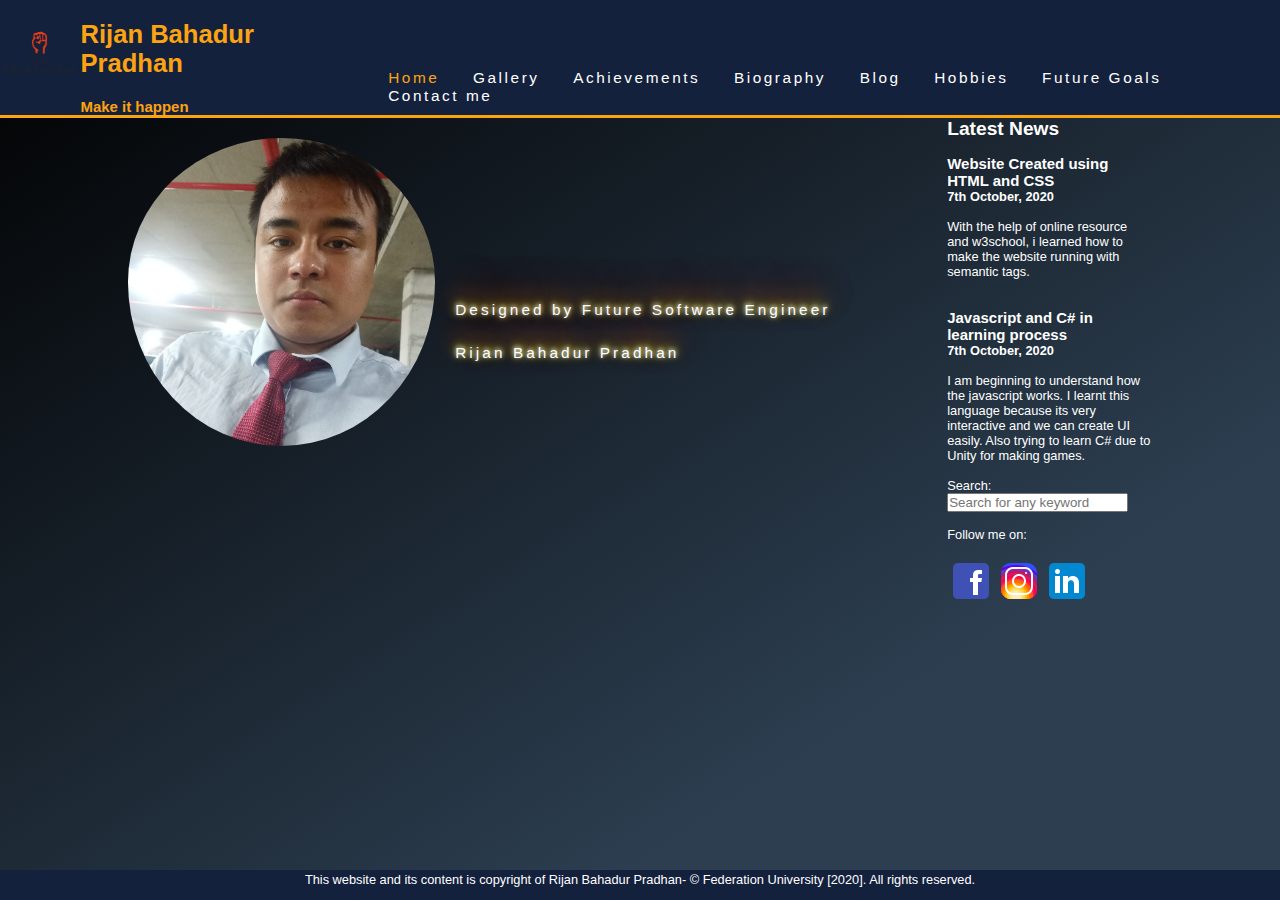
<file: index.html>
<!DOCTYPE HTML>

<html>
    <head>
        <title>Rijan Bahadur Pradhan: My Portfolio</title>
        <link href="./css/style.css" rel="stylesheet" style-type="text/css">
        <meta name="viewport" content="width=device-width, initial-scale=1.0">
        <meta charset="UTF-8">
        
    </head>
    <body>
        <header>
            <div class="content">
                <div id="Tagline">
                  <a href="index.html"><img src="./images/logo1.png" class="logo" alt="my logo"></a>
                    <h1 class="blurb">Rijan Bahadur Pradhan</h1>
                    <h3 class="blurb">Make it happen</h3>
                </div>
                <!--navigation-->
                <nav>
                        <ul>
                            <li><a href="index.html" class="active">Home</a></li>
                            <li><a href="Gallery.html">Gallery</a></li>
                            <li><a href="Achievements.html">Achievements</a></li>
                            <li><a href="Biography.html">Biography</a></li>
                            <li><a href="Blog.html">Blog</a></li>
                            <li><a href="Hobbies.html">Hobbies</a></li>
                            <li><a href="Future Goals.html">Future Goals</a></li>
                            <li><a href="Contact me.html">Contact me</a></li>
                        </ul> 
                </nav>
            </div>    
        </header>
        <!--Content of the webpage-->
        <section id="main">
          <div class="container">
            <article class="mycontent">
              <img src="./images/1.jpg" alt="my photo">
              <div class="Intro">
              <p> Designed by Future Software Engineer</p>
                
              <p> Rijan Bahadur Pradhan</p>
            </div>
            <!--Sidebar using aside-->
            </article>
              <aside id="sidebar">
                <h2> Latest News</h2><br/>
                <h3> Website Created using HTML and CSS </h3>
                <h4> 7th October, 2020</h4><br/>
                <p>  With the help of online resource and w3school, i learned how to make the website running with semantic tags.</p><br/><br/>
                <h3> Javascript and C# in learning process</h3>
                <h4> 7th October, 2020</h4><br/>
                <p>  I am beginning to understand how the javascript works. I learnt this language because its very interactive and we can create UI easily.
                  Also trying to learn C# due to Unity for making games.
                </p>
                <br/>
                <form action="/action_page.php">
                <p><span>Search:</span><input type="text" placeholder="Search for any keyword"></p><br/>
                <p>Follow me on:</p></br>
                <a href="http://facebook.com"><img src="./images/f.jpg"/></a><a href="http://instagram.com"><img src="./images/i.jpg"/></a><a href="http://linkedin.com"><img src="./images/l.jpg"/></a>
                </form>
              </aside>

          </div>
        </section>  
        <footer>
          <p> This website and its content is copyright of Rijan Bahadur Pradhan- © Federation University [2020]. All rights reserved.</p> 
        </footer>
  </body>
</html>
</file>
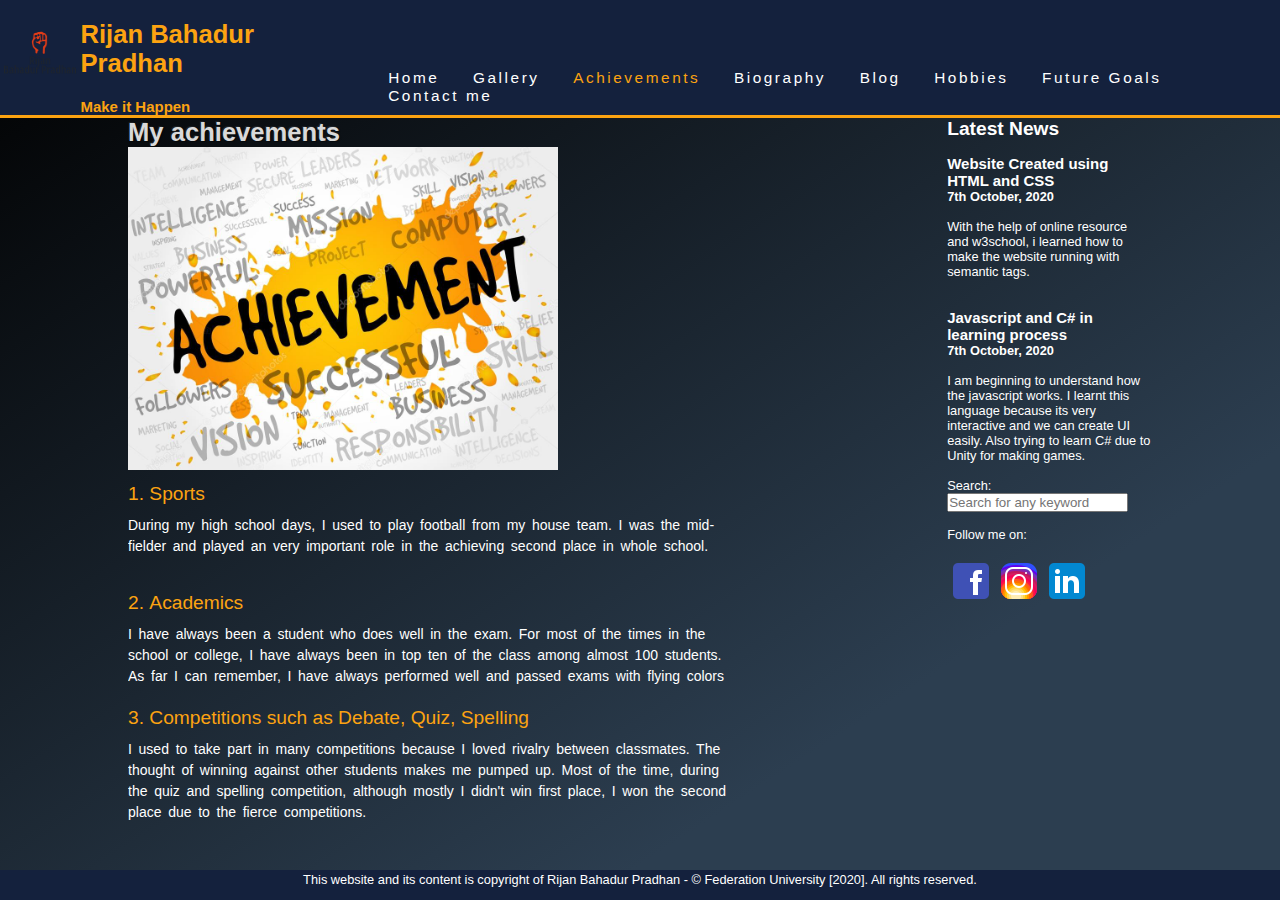
<file: Achievements.html>
<!DOCTYPE HTML>

<html>
    <head>
        <title>Rijan Bahadur Pradhan: My Portfolio</title>
        <link href="./css/style.css" rel="stylesheet" style-type="text/css">
        <meta name="viewport" content="width=device-width, initial-scale=1.0">
        <meta charset="UTF-8">
        <!--internal CSS-->
        <style>
           .heading{
            color: #d9d9d9;
            background: inherit;
            text-shadow: -1px -1px 1px rgba(255,255,255,.1), 1px 1px 1px rgba(0,0,0,.5);
            font-size: 2em;
            
           } 

           article{
             width:60%;
             float:left;
           }

           article p{
          line-height: 150%;
          word-spacing: 0.2em;
          font-size:14px;
          padding: 10px 0 10px 0;
           }
           @media only screen and (max-width: 640px){
      article,aside#sidebar{
        float:none;
        width:100%;
      }
    }
    article ol{
      list-style-position: inside;
    }

    article li{
      font-size:1.5em;
      color:#fca311;
      padding-top:10px;
    }

           
        </style>
    </head>
    <body>
        <header>
            <div class="content">
                <div id="Tagline">
                    <img src="./images/logo1.png" alt="my logo">
                    <h1 class="blurb">Rijan Bahadur Pradhan</h1>
                    <h3 class="blurb">Make it Happen</h3>
                </div>
                <nav>
                        <ul>
                            <li><a href="index.html" >Home</a></li>
                            <li><a href="Gallery.html">Gallery</a></li>
                            <li><a href="Achievements.html" class="active">Achievements</a></li>
                            <li><a href="Biography.html">Biography</a></li>
                            <li><a href="Blog.html">Blog</a></li>
                            <li><a href="Hobbies.html">Hobbies</a></li>
                            <li><a href="Future Goals.html">Future Goals</a></li>
                            <li><a href="Contact me.html">Contact me</a></li>
                        </ul> 
                </nav>
            </div>    
        </header>
        
        
        <section id="main">
          <div class="container">
            
            <article>
              <h1 class="heading">My achievements</h1>
			  <img src="./images/achievement.jpg" width="70%" height="30%">
              <ol>
                <li>Sports</li>
                <p>During my high school days, I used to play football from my house team. I was the mid-fielder and played an very important
                  role in the achieving second place in whole school. 
                </p> <br/>
                <li> Academics </li>
                <p>I have always been a student who does well in the exam. For most of the times in the school or college, I have always been in 
                  top ten of the class among almost 100 students. As far I can remember, I have always performed well and passed exams with flying colors
                </p>
                <li>Competitions such as Debate, Quiz, Spelling </li>
                <p>I used to take part in many competitions because I loved rivalry between classmates. The thought of winning against other students makes
                  me pumped up. Most of the time, during the quiz and spelling competition, although mostly I didn't win first place, I won the second place
                  due to the fierce competitions.
                </p>
                
              </ol>


            </article>
            <aside id="sidebar">
              <h2> Latest News</h2><br/>
                <h3> Website Created using HTML and CSS </h3>
                <h4> 7th October, 2020</h4><br/>
                <p>  With the help of online resource and w3school, i learned how to make the website running with semantic tags.</p><br/><br/>
                <h3> Javascript and C# in learning process</h3>
                <h4> 7th October, 2020</h4><br/>
                <p>  I am beginning to understand how the javascript works. I learnt this language because its very interactive and we can create UI easily.
                  Also trying to learn C# due to Unity for making games.
                </p>
              <br/>
              <form action="/action_page.php">
              <p><span>Search:</span><input type="text" placeholder="Search for any keyword"></p><br/>
              <p>Follow me on:</p></br>
              <a href="http://facebook.com"><img src="./images/f.jpg"/></a><a href="http://instagram.com"><img src="./images/i.jpg"/></a><a href="http://linkedin.com"><img src="./images/l.jpg"/></a>
              </form>
            </aside>
          </div>
        </section>
   
        <footer>
          <p> This website and its content is copyright of Rijan Bahadur Pradhan - © Federation University [2020]. All rights reserved.</p> 
        </footer>
        </body>
</html>
</file>
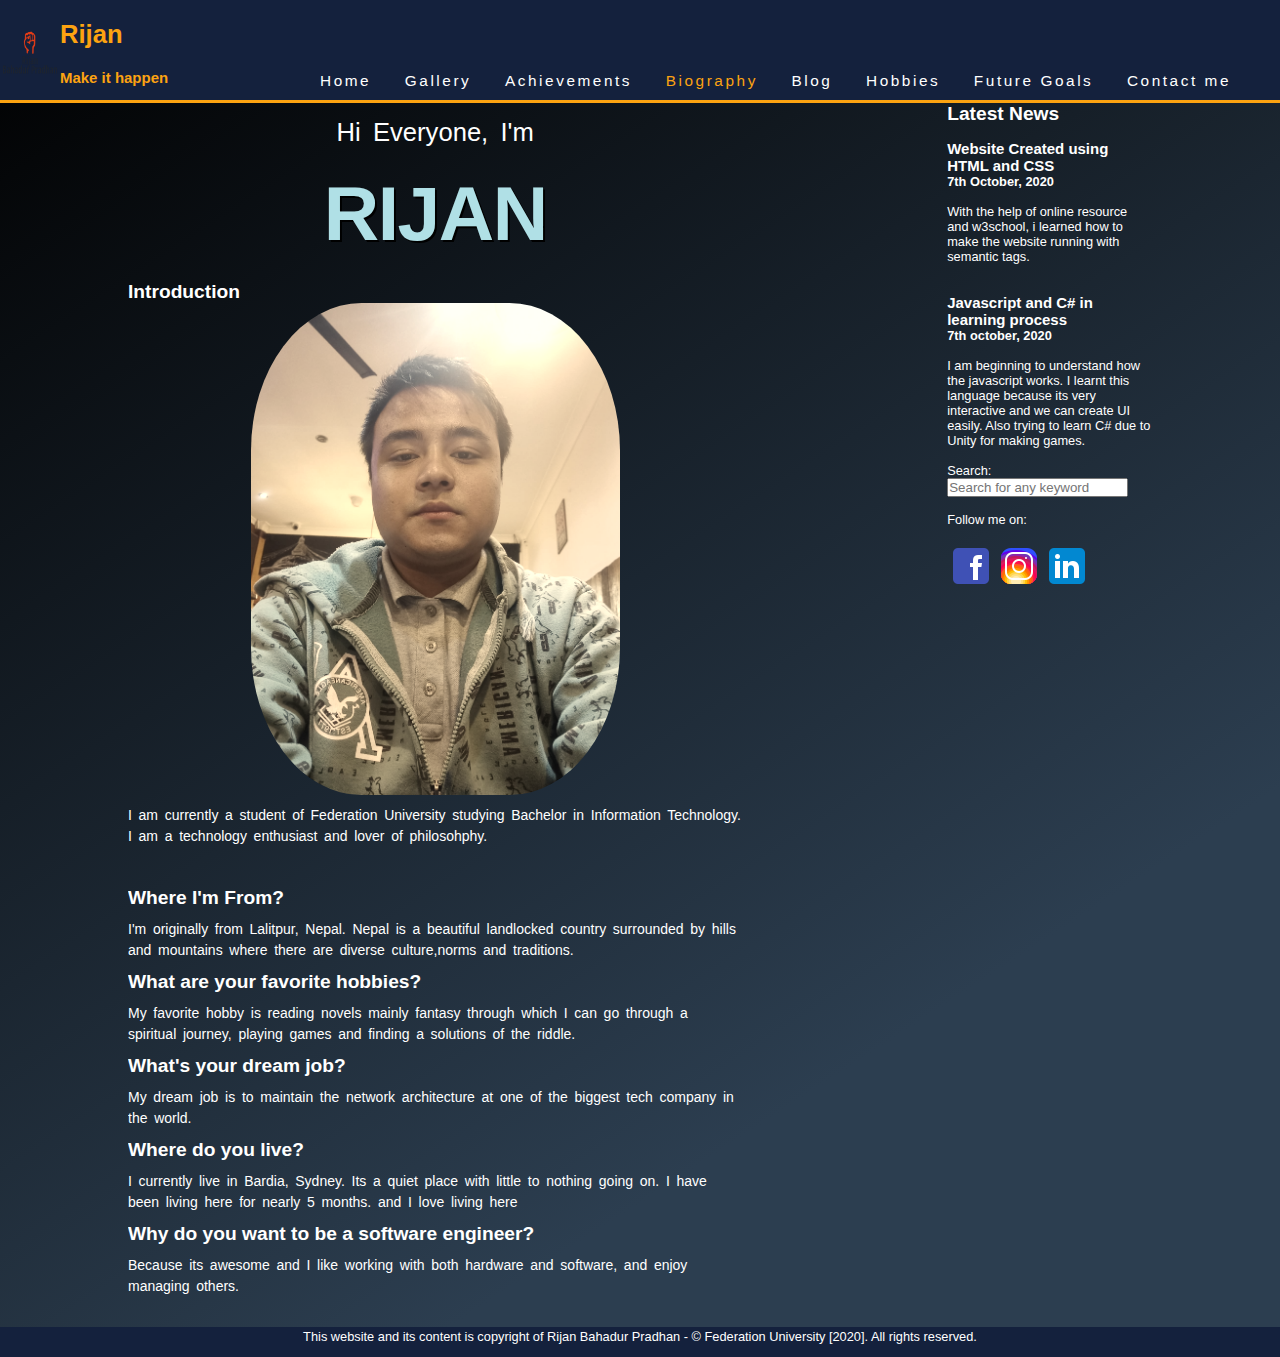
<file: Biography.html>
<!DOCTYPE HTML>

<html>
    <head>
        <title>Rijan Bahadur Pradhan: My Portfolio</title>
        <link href="./css/style.css" rel="stylesheet" style-type="text/css">
        <meta name="viewport" content="width=device-width, initial-scale=1.0">
        <meta charset="UTF-8">
        <!--internal CSS-->
        <style>
              article{
                float:left;
                width:60%;
              }

              article p{
                line-height: 150%;
                word-spacing: 0.2em;
                font-size:14px;
                padding: 10px 0 10px 0;
              }

              .super{
                margin-top: -0.2em;
                font-weight: bold;
                font-size: 6em;
                letter-spacing: -0.02em;
                text-transform: uppercase;
                color: #B0E0E6;
                text-shadow: 2px 2px #000;

              }
              .master,.super{
                text-align: center;
              }
          
          .master{
          font-size:2em;
          }
          @media only screen and (max-width: 640px){
            article,aside#sidebar{
              float:none;
              width:100%;
            }
          }

          .myimage{
            margin:0 auto 0 auto;
            filter:sepia(50%);
            border-radius:30%;
            display:block;
            width:60%;

          }
        
        </style>
    </head>
    <body>
        <header>
            <div class="content">
                <div id="Tagline">
                  <a href="index.html"><img src="./images/logo1.png" alt="my logo"></a>
                    <h1 class="blurb">Rijan</h1>
                    <h3 class="blurb">Make it happen</h3>
                </div>
                <!--navigation-->
                <nav>
                        <ul>
                            <li><a href="index.html">Home</a></li>
                            <li><a href="Gallery.html">Gallery</a></li>
                            <li><a href="Achievements.html">Achievements</a></li>
                            <li><a href="Biography.html" class="active">Biography</a></li>
                            <li><a href="Blog.html">Blog</a></li>
                            <li><a href="Hobbies.html">Hobbies</a></li>
                            <li><a href="Future Goals.html">Future Goals</a></li>
                            <li><a href="Contact me.html">Contact me</a></li>
                        </ul> 
                </nav>
            </div>    
        </header>
        <!--content of the website-->
        <section id="main">
          <div class="container">

           <article>
              <p class="master"> Hi Everyone, I'm</p>
              <p class="super"> RIJAN</p>
              <h2>Introduction</h2>
              <img src="./images/myphoto.jpg" class="myimage" alt="my image">
              <p>I am currently a student of Federation University studying Bachelor in Information Technology. I am a technology enthusiast
                and lover of philosohphy.  </p><br/><br/>
          
              <h2>Where I'm From?</h2>
              <p>I'm originally from Lalitpur, Nepal. Nepal is a beautiful landlocked country surrounded by hills and mountains where there are diverse
					culture,norms and traditions.</p>
              <h2>What are your favorite hobbies?</h2>
              <p>My favorite hobby is reading novels mainly fantasy through which I can go through a spiritual journey, playing games and finding a solutions of the riddle.</p>
              <h2>What's your dream job?</h2>
              <p>My dream job is to maintain the network architecture at one of the biggest tech company in the world. </p>
              <h2>Where do you live?</h2>
              <p>I currently live in Bardia, Sydney. Its a quiet place with little to nothing going on. I have been living here for nearly 5 months.
			  and I love living here</p>
              <h2>Why do you want to be a software engineer?</h2>
              <p>Because its awesome and I  like working with both hardware and software, and enjoy managing others.</p>

           
           </article>  
            
            <aside id="sidebar">
              <h2> Latest News</h2><br/>
                <h3> Website Created using HTML and CSS </h3>
                <h4> 7th October, 2020</h4><br/>
                <p>  With the help of online resource and w3school, i learned how to make the website running with semantic tags.</p><br/><br/>
                <h3> Javascript and C# in learning process</h3>
                <h4> 7th october, 2020</h4><br/>
                <p>  I am beginning to understand how the javascript works. I learnt this language because its very interactive and we can create UI easily.
                  Also trying to learn C# due to Unity for making games.
                </p>
              <br/>
              <form action="/action_page.php">
              <p><span>Search:</span><input type="text" placeholder="Search for any keyword"></p><br/>
              <p>Follow me on:</p></br>
              <a href="http://facebook.com"><img src="./images/f.jpg"/></a><a href="http://instagram.com"><img src="./images/i.jpg"/></a><a href="http://linkedin.com"><img src="./images/l.jpg"/></a>
              </form>
            </aside>
          </div>
        </section>
        <footer>
          <p> This website and its content is copyright of Rijan Bahadur Pradhan - © Federation University [2020]. All rights reserved.</p> 
        </footer>
  </body>
</html>
</file>
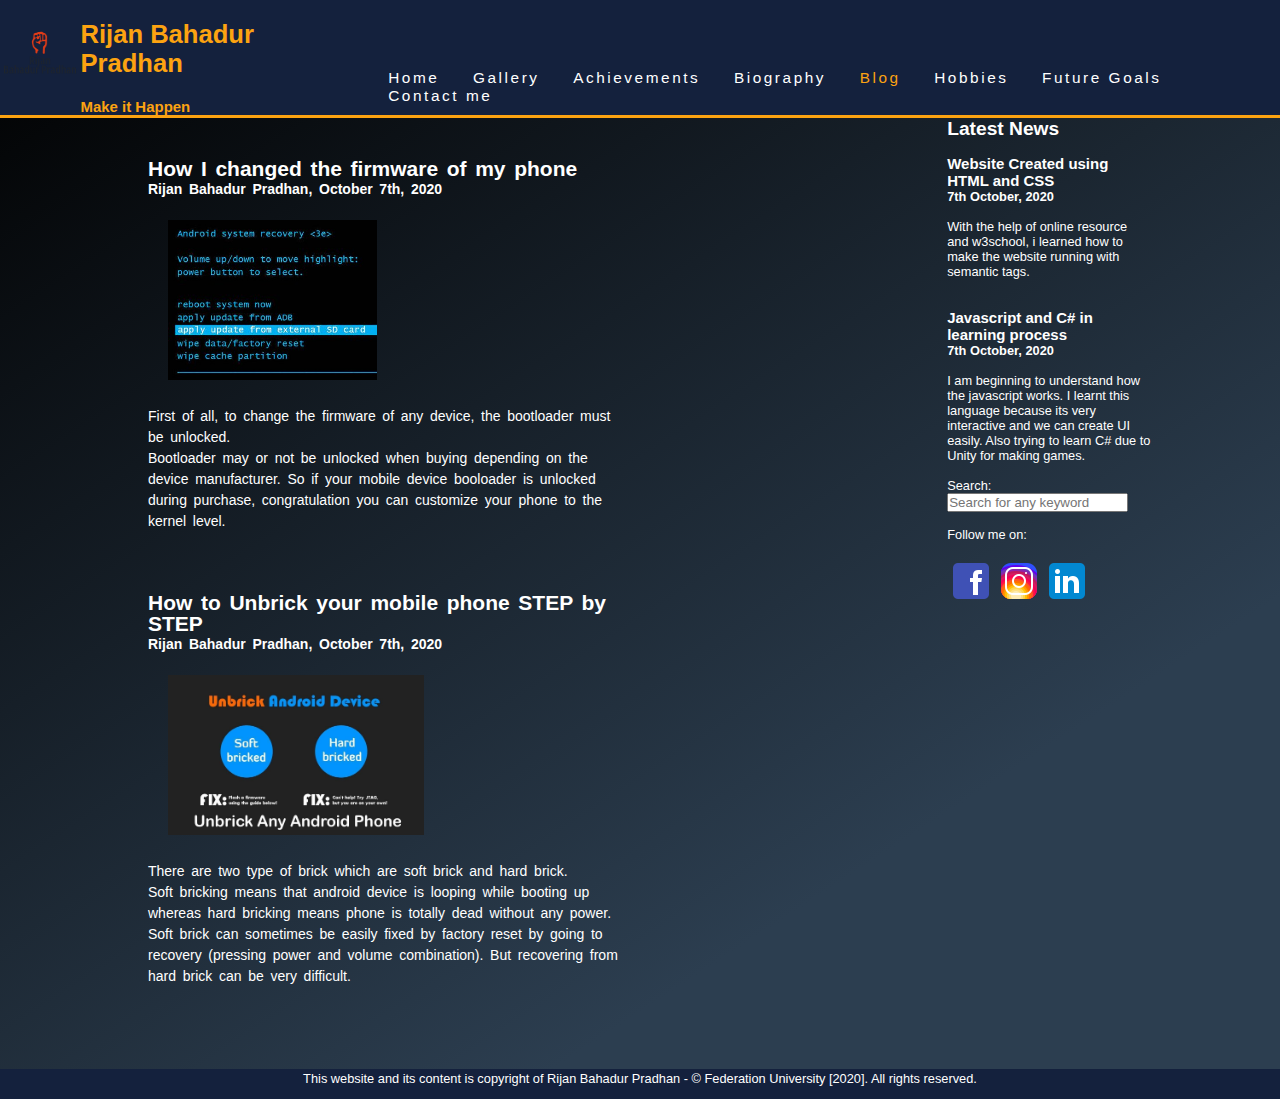
<file: Blog.html>
<!DOCTYPE HTML>

<html>
    <head>
        <title>Rijan Bahadur Pradhan: My Portfolio</title>
        <link href="./css/style.css" rel="stylesheet" style-type="text/css">
        <meta name="viewport" content="width=device-width, initial-scale=1.0">
        <meta charset="UTF-8">
        <!--internal CSS-->
        <style>
        .image {
          padding: 20px;
            }

          .card {
            background-color:inherit;
            padding: 20px;
            margin-top: 20px;
            
          }
          
         

          .container:after {
            content: "";
            display: table;
            clear: both;
          }

         .left-side{
           float:left;
           width:50%;
           line-height: 150%;
           word-spacing: 0.2em;
           font-size:14px;
        }
        /** Responsive design**/
        @media only screen and (max-width: 640px){
          

         article, aside#sidebar{
            float:left;
            text-align: center;
            width:100%;
          }
        }
         
        </style>
    </head>
    <body>
        <header>
            <div class="content">
                <div id="Tagline">
                    <img src="./images/logo1.png" alt="my logo">
                    <h1 class="blurb">Rijan Bahadur Pradhan</h1>
                    <h3 class="blurb">Make it Happen</h3>
                </div>
                <nav>
                        <ul>
                            <li><a href="index.html" >Home</a></li>
                            <li><a href="Gallery.html">Gallery</a></li>
                            <li><a href="Achievements.html">Achievements</a></li>
                            <li><a href="Biography.html">Biography</a></li>
                            <li><a href="Blog.html" class="active">Blog</a></li>
                            <li><a href="Hobbies.html">Hobbies</a></li>
                            <li><a href="Future Goals.html">Future Goals</a></li>
                            <li><a href="Contact me.html">Contact me</a></li>
                        </ul> 
                </nav>
            </div>    
        </header>
        
        <section id="main">
          <div class="container">
            <div class="left-side">
              <div class="card">
                  <h2>How I changed the firmware of my phone</h2>
                  <h4 style="color:#fff;">Rijan Bahadur Pradhan, October 7th, 2020</h4>
                  <img class="image" src="./images/firmware.jpg" style="height:200px;"/>
                  <p>First of all, to change the firmware of any device, the bootloader must be unlocked.</p>
                  <p>Bootloader may or not be unlocked when buying depending on the device manufacturer. So if your mobile device booloader is unlocked during
                    purchase, congratulation you can customize your phone to the kernel level. </p>
                </div>
                <div class="card">
                  <h2>How to Unbrick your mobile phone STEP by STEP</h2>
                  <h4 style="color:#fff;">Rijan Bahadur Pradhan, October 7th, 2020</h4>
                  <img class="image" src="./images/unbrick.jpg" style="height:200px;"/>
                  <p>There are two type of brick which are soft brick and hard brick.</p>
                  <p> Soft bricking means that android device is looping while booting up whereas hard bricking means phone is totally dead without any power.
                    Soft brick can sometimes be easily fixed by factory reset by going to recovery (pressing power and volume combination). But recovering from
                    hard brick can be very difficult.
                  </p><br><br>
                 </div>
            </div>     
            <aside id="sidebar">
              <h2> Latest News</h2><br/>
                <h3> Website Created using HTML and CSS </h3>
                <h4> 7th October, 2020</h4><br/>
                <p>  With the help of online resource and w3school, i learned how to make the website running with semantic tags.</p><br/><br/>
                <h3> Javascript and C# in learning process</h3>
                <h4> 7th October, 2020</h4><br/>
                <p>  I am beginning to understand how the javascript works. I learnt this language because its very interactive and we can create UI easily.
                  Also trying to learn C# due to Unity for making games.
                </p>
              <br/>
              <form action="/action_page.php">
              <p><span>Search:</span><input type="text" placeholder="Search for any keyword"></p><br/>
              <p>Follow me on:</p></br>
              <a href="http://facebook.com"><img src="./images/f.jpg"/></a><a href="http://instagram.com"><img src="./images/i.jpg"/></a><a href="http://linkedin.com"><img src="./images/l.jpg"/></a>
              </form>
            </aside>
          </div>
        </section>
        <footer>
          <p> This website and its content is copyright of Rijan Bahadur Pradhan - © Federation University [2020]. All rights reserved.</p> 
        </footer>
  </body>
</html>
</file>
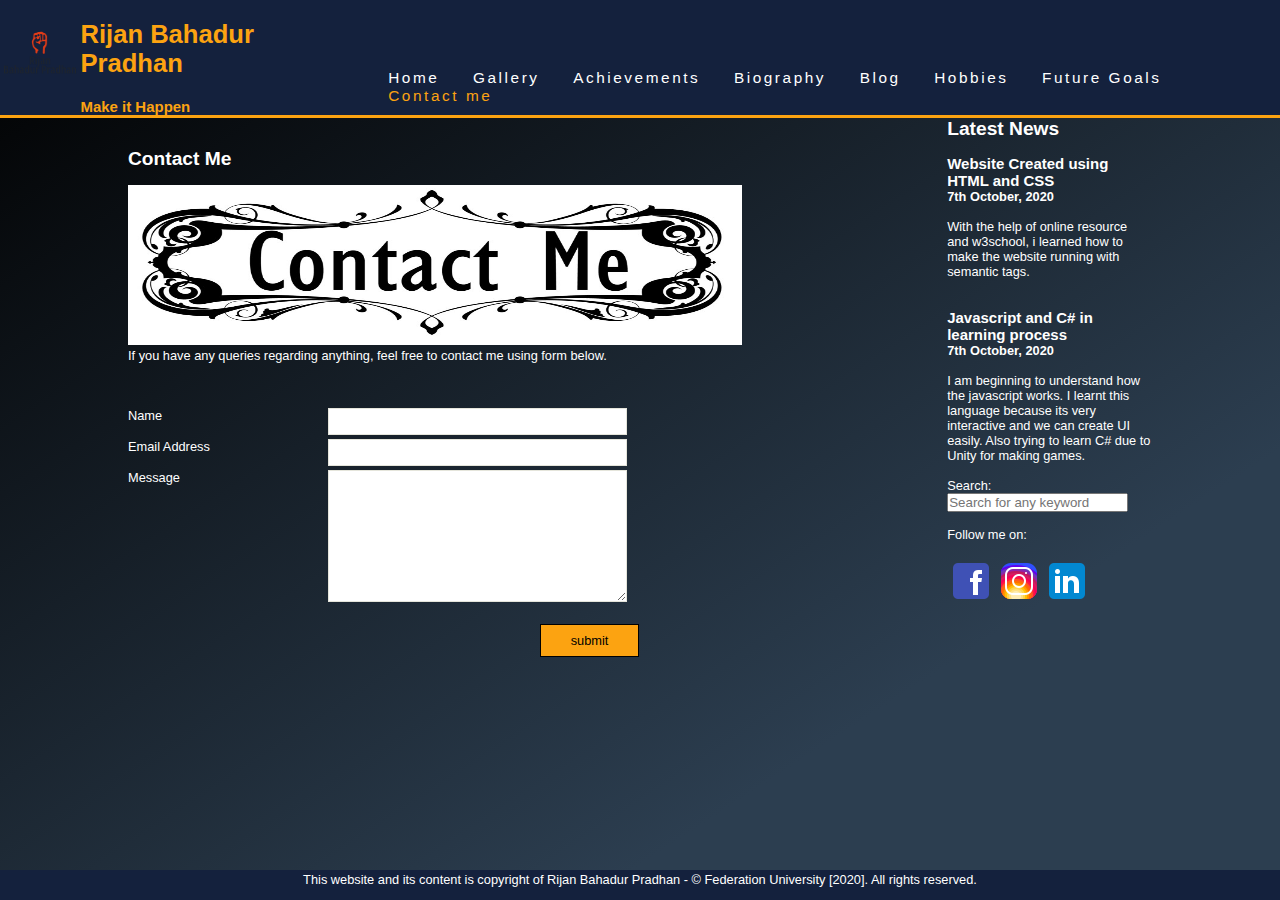
<file: Contact Me.html>
<!DOCTYPE HTML>

<html>
    <head>
        <title>Rijan Bahadur Pradhan: My Portfolio</title>
        <link href="./css/style.css" rel="stylesheet" style-type="text/css">
        <meta name="viewport" content="width=device-width, initial-scale=1.0">
        <!--internal CSS-->
        <style>
          /** Form design**/
          .contact_form{ 
              margin: 15px 0 0 0;}

            .contact_form p{
             padding: 0 0 4px 0;}

            .contact_form span
            { float: left; 
            width: 200px; 
            text-align: left;}
            
            .contact_form input, .contact_form textarea
            { padding: 5px; 
            width: 299px; 
            font: 100% arial; 
            border: 1px solid #E5E5DB; 
            background: #FFF; 
            color: #47433F;
            resize:vertical;}
            
            .contact_form .submit
            { font: 100% arial; 
            border: 1px solid; 
            width: 99px; 
            margin: 0 0 0 212px; 
            height: 33px;
            padding: 2px 0 3px 0;
            cursor: pointer; 
            background: #fca311; 
            color: #000;}

            .contact_form textarea, .contact_form select
            { font: 100% arial; 
            width: 299px;}

            .contact_form select
            { width: 310px;}

            .contact_form .checkbox
            { margin: 4px 0; 
            padding: 0; 
            width: 14px;
            border: 0;
            background: none;}



            button{
                display:block;
                border-radius:4px;
                float:center;
                border: 3px solid green;
                background-color: white;
                width:70px;
                height:30px;
                cursor: pointer;
                margin: 0 auto 0 auto
            }

            .left{
              float:left;
              width:60%;
            }

            .contact_heading{
                padding-top:30px;

            }

            .contactme{
              width:100%;
              height:160px;
            }

        </style>
        
    </head>
    <body>
        <header>
            <div class="content">
                <div id="Tagline">
                    <img src="./images/logo1.png" alt="my logo">
                    <h1 class="blurb">Rijan Bahadur Pradhan</h1>
                    <h3 class="blurb">Make it Happen</h3>
                </div>
                <!--Navigation bar-->
                <nav>
                        <ul>
                            <li><a href="index.html" >Home</a></li>
                            <li><a href="Gallery.html">Gallery</a></li>
                            <li><a href="Achievements.html">Achievements</a></li>
                            <li><a href="Biography.html">Biography</a></li>
                            <li><a href="Blog.html">Blog</a></li>
                            <li><a href="Hobbies.html">Hobbies</a></li>
                            <li><a href="Future Goals.html">Future Goals</a></li>
                            <li><a href="Contact me.html" class="active">Contact me</a></li>
                        </ul> 
                </nav>
            </div>    
        </header>

        
        <section id="main">
          <div class="container">
            <div class="left">
                <h2 class="contact_heading">Contact Me</h2><br>
                <img src="./images/contact.jpg" alt="contact image" class="contactme">
                <p>If you have any queries regarding anything, feel free to contact me using form below.</p><br><br>
                <form name="myForm" onsubmit="return validateForm()" method="post" >
                <div class="contact_form">
                    <p><span>Name</span><input name="fname"  class="contact" type="text" /></p>
                    <p><span>Email Address</span><input name="email" class="contact"  type="email" /></p>
                    <p><span>Message</span><textarea class="contact textarea" name="feedback" rows="8" cols="50" ></textarea></p>
                    <p style="padding-top: 15px"><span>&nbsp;</span><input class="submit" type="submit"  value="submit" /></p>
                 </div>
                </form>
            </div>
            <aside id="sidebar">
              <h2> Latest News</h2><br/>
                <h3> Website Created using HTML and CSS </h3>
                <h4> 7th October, 2020</h4><br/>
                <p>  With the help of online resource and w3school, i learned how to make the website running with semantic tags.</p><br/><br/>
                <h3> Javascript and C# in learning process</h3>
                <h4> 7th October, 2020</h4><br/>
                <p>  I am beginning to understand how the javascript works. I learnt this language because its very interactive and we can create UI easily.
                  Also trying to learn C# due to Unity for making games.
                </p>
              <br/>
              <form action="/action_page.php">
              <p><span>Search:</span><input type="text" placeholder="Search for any keyword"></p><br/>
              <p>Follow me on:</p></br>
              <a href="http://facebook.com"><img src="./images/f.jpg"/></a><a href="http://instagram.com"><img src="./images/i.jpg"/></a><a href="http://linkedin.com"><img src="./images/l.jpg"/></a>
            
            </aside>
          </div>
        </section>
        <!--Java script for form validation-->
        <script src="./scripts/form.js"> </script>
		
        <footer>
          <p> This website and its content is copyright of Rijan Bahadur Pradhan - © Federation University [2020]. All rights reserved.</p> 
        </footer>
  </body>
</html>
</file>
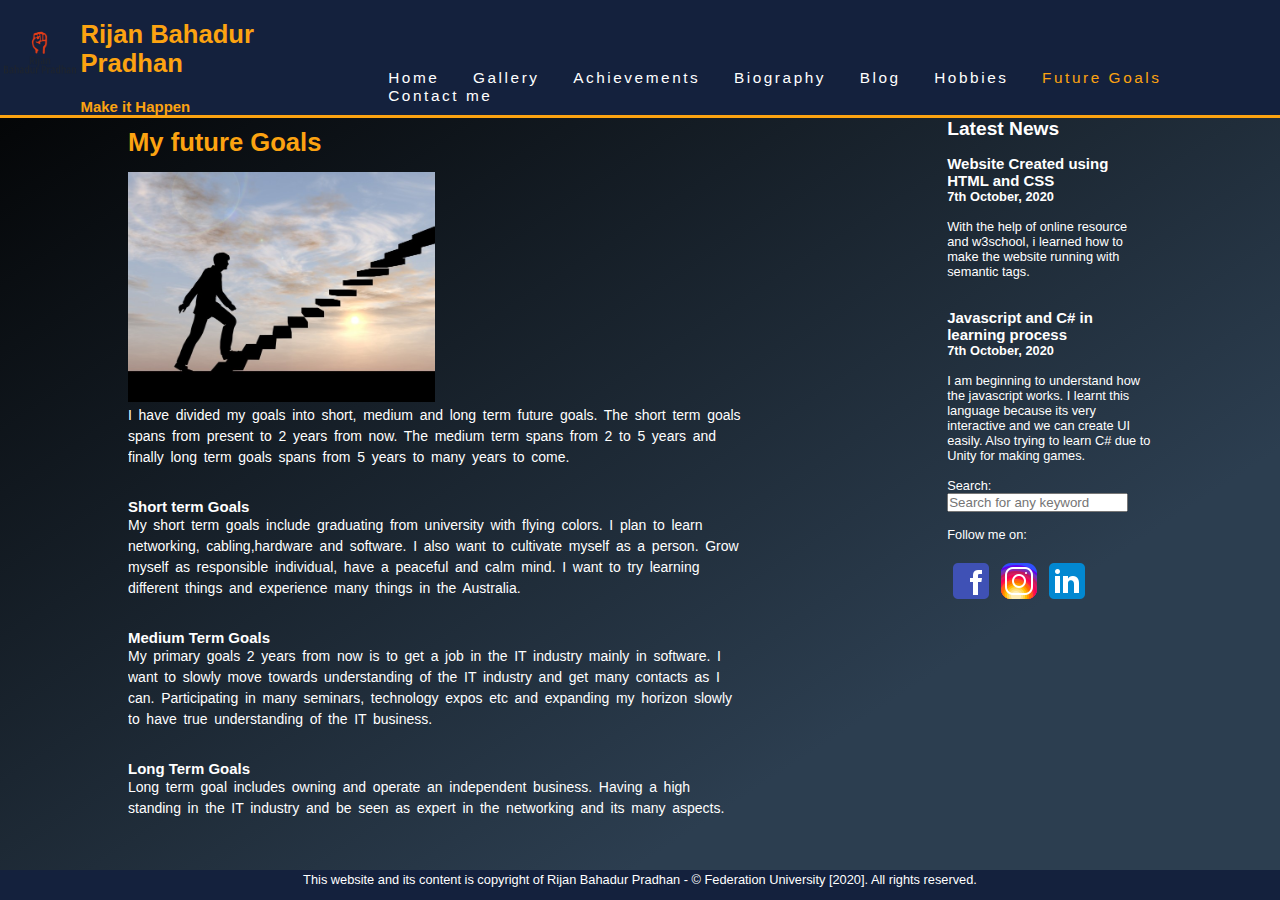
<file: Future Goals.html>
<!DOCTYPE HTML>

<html>
    <head>
        <title>Rijan Bahadur Pradhan: My Portfolio</title>
        <link href="./css/style.css" rel="stylesheet" style-type="text/css">
        <meta name="viewport" content="width=device-width, initial-scale=1.0">
        <meta charset="UTF-8">
        <!--internal CSS-->
        <style>
        article{
          float:left;
          width:60%;
        }

        article p{
          line-height: 150%;
          word-spacing: 0.2em;
          font-size:14px;
        }

        .container:after {
            content: "";
            display: table;
            clear: both;
          }

        article h2{
          color:#fca311;
          padding-top:10px;
          font-size: 2em;
        }

        
        
        </style>
    </head>
    <body>
        <header>
            <div class="content">
                <div id="Tagline">
                    <img src="./images/logo1.png" alt="my logo">
                    <h1 class="blurb">Rijan Bahadur Pradhan</h1>
                    <h3 class="blurb">Make it Happen</h3>
                </div>
                <nav>
                        <ul>
                            <li><a href="index.html" >Home</a></li>
                            <li><a href="Gallery.html">Gallery</a></li>
                            <li><a href="Achievements.html">Achievements</a></li>
                            <li><a href="Biography.html">Biography</a></li>
                            <li><a href="Blog.html">Blog</a></li>
                            <li><a href="Hobbies.html">Hobbies</a></li>
                            <li><a href="Future Goals.html" class="active">Future Goals</a></li>
                            <li><a href="Contact me.html">Contact me</a></li>
                        </ul> 
                </nav>
            </div>    
        </header>
        
        <section id="main">
          <div class="container">

           <article>
             <h2> My future Goals</h2><br>
             <div>
             <img src="./images/future.jpg" width="50%" height="40%">
             <p>
               I have divided my goals into short, medium and long term future goals. The short term goals spans from present to 2 years from now. 
               The medium term spans from 2 to 5 years and finally long term goals spans from 5 years to many years to come.
             </p><br><br>
            </div>

             <h3>Short term Goals</h3>
             <p> My short term goals include graduating from university with flying colors. I plan to learn networking, cabling,hardware and software.
               I also want to cultivate myself as a person. Grow myself as responsible individual, have a peaceful and calm mind. I want to try learning
               different things and experience many things in the Australia.
        
             </p><br><br>

             <h3> Medium Term Goals</h3>
             <p> My primary goals 2 years from now is to get a job in the IT industry mainly in software. I want to slowly move
                towards understanding of the IT industry and get many contacts as I can. Participating in many seminars, technology expos etc and 
                expanding my horizon slowly to have true understanding of the IT business.
           
             </p><br><br>

             <h3>Long Term Goals</h3>
             <p> Long term goal includes owning and operate an independent business. Having a high standing in the IT industry and be seen as expert
               in the networking and its many aspects.
             </p>

           
           </article>  
            
            <aside id="sidebar">
              <h2> Latest News</h2><br/>
                <h3> Website Created using HTML and CSS </h3>
                <h4> 7th October, 2020</h4><br/>
                <p>  With the help of online resource and w3school, i learned how to make the website running with semantic tags.</p><br/><br/>
                <h3> Javascript and C# in learning process</h3>
                <h4> 7th October, 2020</h4><br/>
                <p>  I am beginning to understand how the javascript works. I learnt this language because its very interactive and we can create UI easily.
                  Also trying to learn C# due to Unity for making games.
                </p>
              <br/>
              <form action="/action_page.php">
              <p><span>Search:</span><input type="text" placeholder="Search for any keyword"></p><br/>
              <p>Follow me on:</p></br>
              <a href="http://facebook.com"><img src="./images/f.jpg"/></a><a href="http://instagram.com"><img src="./images/i.jpg"/></a><a href="http://linkedin.com"><img src="./images/l.jpg"/></a>
              </form>
            </aside>
          </div>
        </section>
        <footer>
          <p> This website and its content is copyright of Rijan Bahadur Pradhan - © Federation University [2020]. All rights reserved.</p> 
        </footer>
  </body>
</html>
</file>
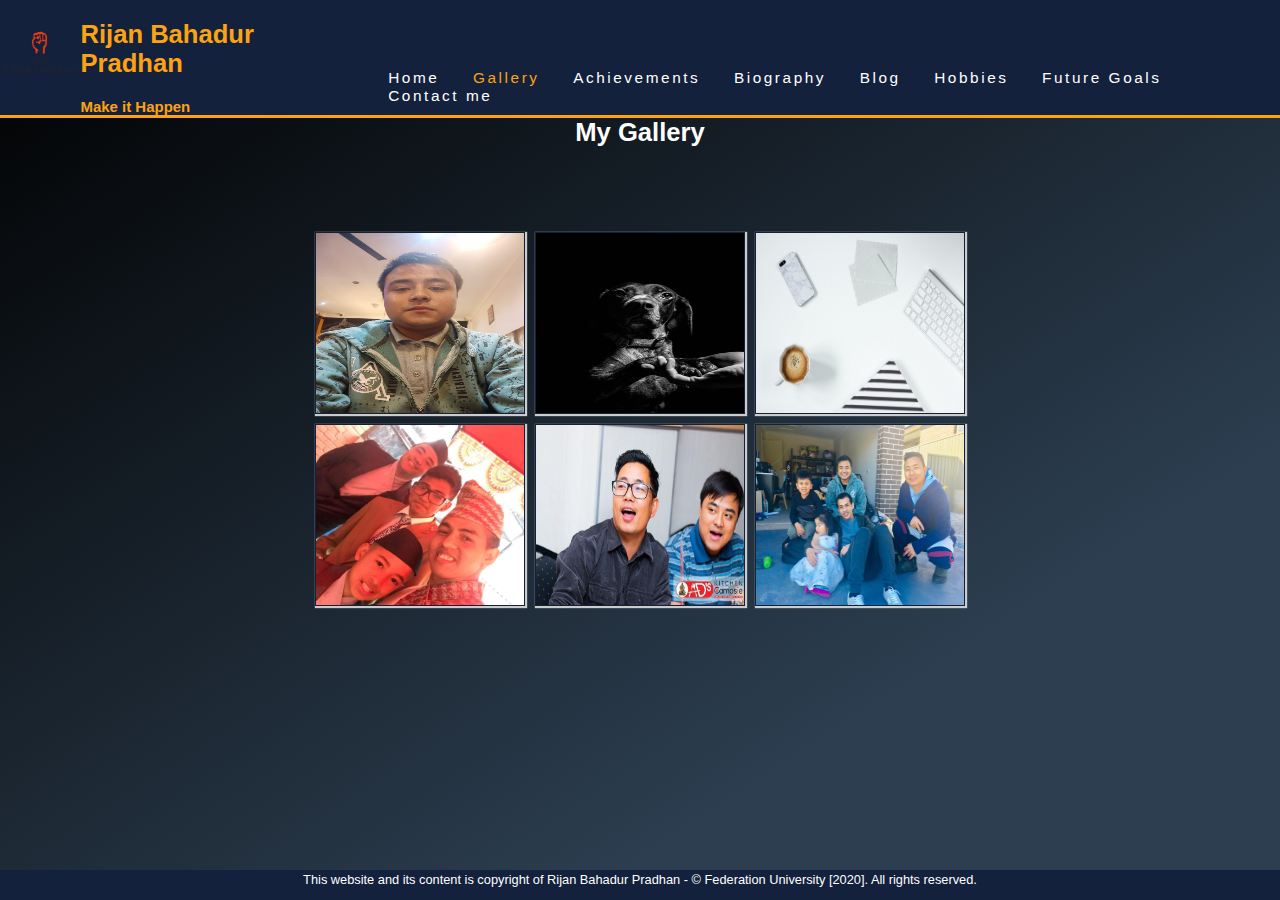
<file: Gallery.html>
<!DOCTYPE HTML>

<html>
    <head>
        <title>Rijan Bahadur Pradhan: My Portfolio</title>
        <link href="./css/style.css" rel="stylesheet" style-type="text/css">
        <meta name="viewport" content="width=device-width, initial-scale=1.0">
        <meta charset="UTF-8">
       
        
        <style>



            #mainwrapper {
              font: 10pt normal Arial, sans-serif;
              height: auto;
              margin: 80px auto 0 auto;
              text-align: center;
              width: 660px;
            }

            #mainwrapper .box {
              border: 1px solid #14213d;
              cursor: pointer;
              height: 182px;
              float: left;
              margin: 5px;
              position: relative;
              overflow: hidden;
              width: 210px;
                box-shadow: 1px 1px 1px 1px #ccc;
            }
            #mainwrapper .box img {
              position: absolute;
              left: 0;	
              width: 100%;
              height:100%;
              transition: all 300ms ease-out;
            }

            #mainwrapper .box .caption {
              background-color: rgba(0,0,0,0.8);
              position: absolute;
              color: #14213d;
              z-index: 100;	
              transition: all 300ms ease-out;
              left: 0;
            }
            #mainwrapper .box .simple-caption {
              height: 30px;
              width: 212px;
              display: block;
              bottom: -30px;
              line-height: 25pt;
              text-align: center;
            }

            #mainwrapper .box:hover .simple-caption {
              transform:translateY(-100%);
            }

              /** Used as reference from w3school**/
              
            .modal {
                display: none; 
                position: fixed; 
                z-index: 1; 
                padding-top: 100px; 
                left: 0;
                top: 0;
                width: 100%; 
                height: 100%; 
                overflow: auto; 
                background-color: rgb(0,0,0); 
                background-color: rgba(0,0,0,0.9); 
            }
            
            .modal-content {
                margin: auto;
                display: block;
                width: 80%;
                max-width: 700px;
            }
           
            #caption {
                margin: auto;
                display: block;
                width: 80%;
                max-width: 700px;
                text-align: center;
                color: #ccc;
                padding: 10px 0;
                height: 150px;
            }
            
            .modal-content, #caption {
                -webkit-animation-name: zoom;
                -webkit-animation-duration: 0.6s;
                animation-name: zoom;
                animation-duration: 0.6s;
            }
            @-webkit-keyframes zoom {
                from {-webkit-transform:scale(0)}
                to {-webkit-transform:scale(1)}
            }
            @keyframes zoom {
                from {transform:scale(0)}
                to {transform:scale(1)}
            }
            
            .close {
                position: absolute;
                top: 15px;
                right: 35px;
                color: #f1f1f1;
                font-size: 40px;
                font-weight: bold;
                transition: 0.3s;
            }
            .close:hover,
            .close:focus {
                color: #bbb;
                text-decoration: none;
                cursor: pointer;
            }
           

    </style>
    </head>
    <body>
        <header>
            <div class="content">
                <div id="Tagline">
                    <img src="./images/logo1.png" alt="my logo">
                    <h1 class="blurb">Rijan Bahadur Pradhan</h1>
                    <h3 class="blurb">Make it Happen</h3>
                </div>
                <nav>
                        <ul>
                            <li><a href="index.html">Home</a></li>
                            <li><a href="Gallery.html" class="active">Gallery</a></li>
                            <li><a href="Achievements.html">Achievements</a></li>
                            <li><a href="Biography.html" >Biography</a></li>
                            <li><a href="Blog.html">Blog</a></li>
                            <li><a href="Hobbies.html">Hobbies</a></li>
                            <li><a href="Future Goals.html">Future Goals</a></li>
                            <li><a href="Contact me.html">Contact me</a></li>
                        </ul> 
                </nav>
            </div>    
        </header>
        
        <section id="main">
          <div class="container">
              <article>
                <h2 style="text-align: center; font-size:2em;">My Gallery</h2>
            <div id="mainwrapper">
                    <div class="box">
                      <img src="./images/myphoto.jpg" class="myImg"/>
                        <span class="caption simple-caption">
                          <p>My photo</p>
                        </span>
                    </div>
                
                    <div class="box">
                      <img src="./images/mydog.jpg" class="myImg"/>
                        <span class="caption simple-caption">
                          <p>My dog</p>
                        </span>
                    </div>   
                    
                
                    <div class="box">
                      <img src="./images/ae2.jpg" class="myImg"/>
                        <span class="caption simple-caption">
                          <p>My dream workspace</p>
                        </span>
                    </div> 
              
                    <div class="box">
                      <img src="./images/family.jpg" class="myImg"/>
                        <span class="caption simple-caption">
                          <p>My family</p>
                        </span>
                    </div>   

                    <div class="box" >
                      <img src="./images/pra.jpg"class="myImg"/>
                        <span class="caption simple-caption">
                          <p>With my cousin</p>
                        </span>
                    </div> 
                    
                    
                    <div class="box">
                      <img src="./images/brothers.jpg" class="myImg"/>
                        <span class="caption simple-caption">
                          <p>With my brothers</p>
                        </span>
                    </div>  
                    </div>  
              </div>   

              <!--Used as reference  from the w3school and stackoverflow-->
              
              <div id="myModal" class="modal">
                  <span class="close">&times;</span>
                  <img class="modal-content" id="img01">
                  <div id="caption"></div>
                </div>
                  
                <script src="./scripts/modal.js"></script>
                    
              </article>  
                  
          </div>
        </section>
     
    
   
        <footer>
          <p> This website and its content is copyright of Rijan Bahadur Pradhan - © Federation University [2020]. All rights reserved.</p> 
        </footer>
  </body>
</html>
</file>
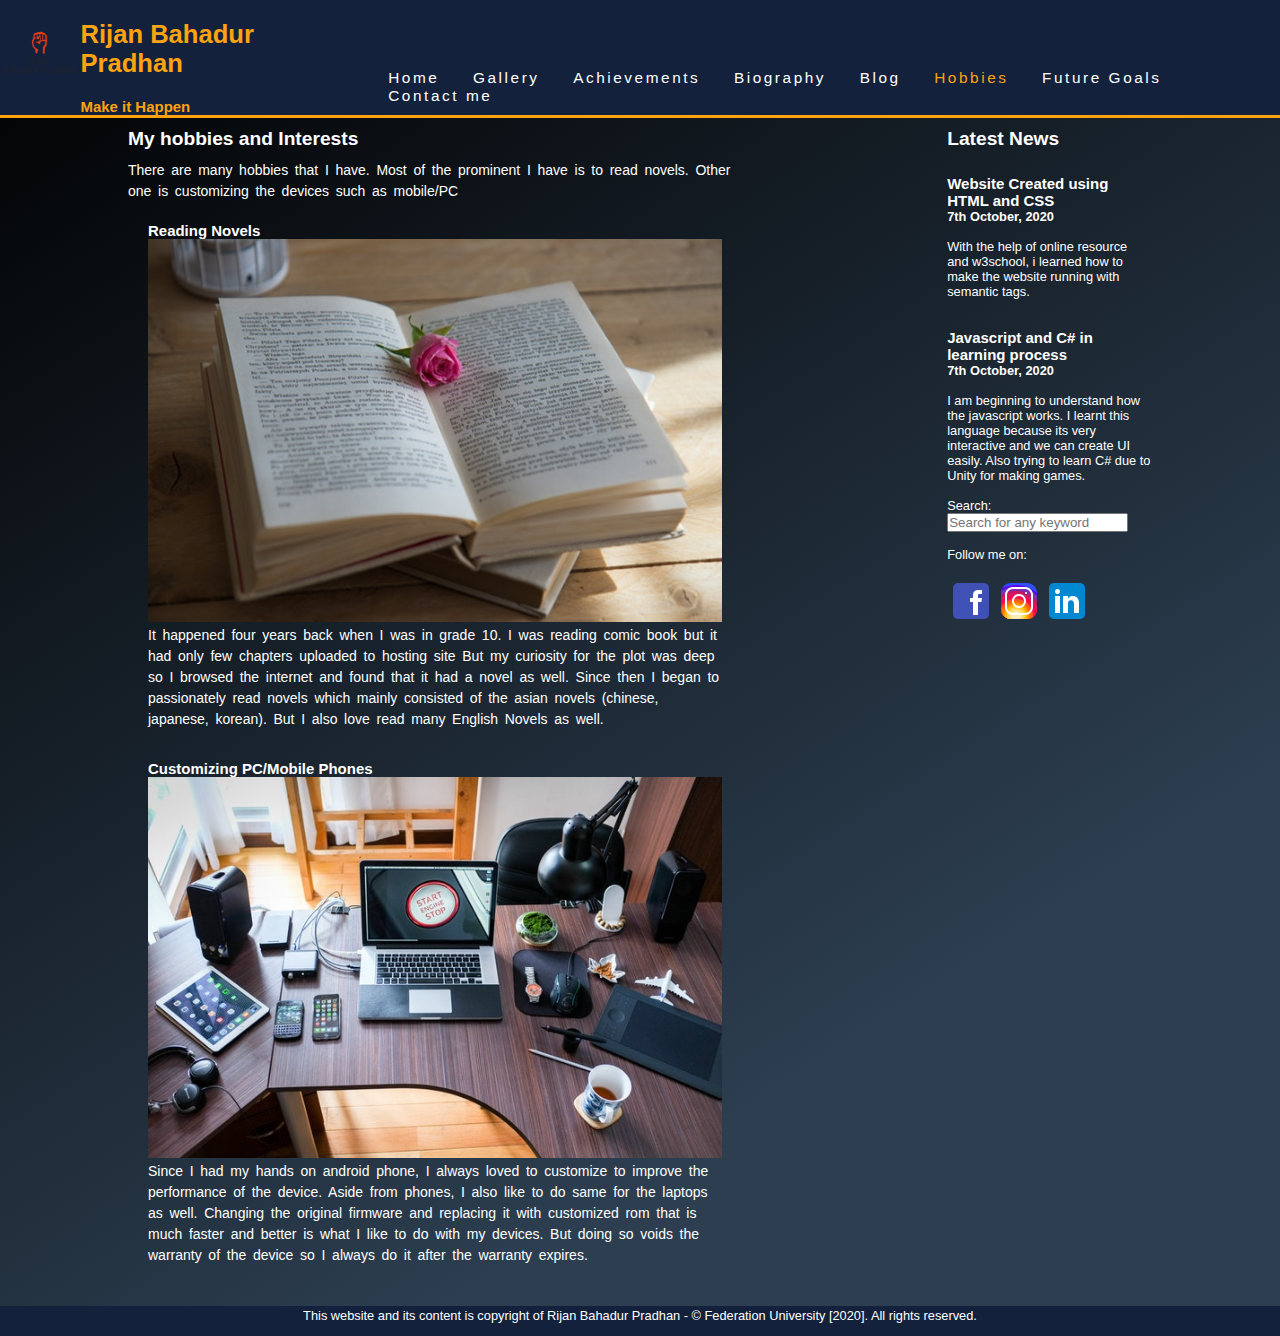
<file: Hobbies.html>
<!DOCTYPE HTML>

<html>
    <head>
        <title> Rijan Bahadur Pradhan: My Portfolio</title>
        <link href="./css/style.css" rel="stylesheet" style-type="text/css">
        <meta name="viewport" content="width=device-width, initial-scale=1.0">
        <meta charset="UTF-8">
        <!--internal CSS-->
        <style>
        article{
          float:left;
          width:60%;  
          
        }
        article p{
          line-height: 150%;
          word-spacing: 0.2em;
          font-size:14px;
        }

        h2{
          padding: 10px 0 10px 0;
        }

        .hobby{
          padding:20px;
        }
        .container:after {
            content: "";
            display: table;
            clear: both;
          }
       


        .novel{
          width:100%;
          height:80%;
        }

        @media only screen and (max-width: 640px){
      article,aside#sidebar{
        float:none;
        width:100%;
      }
    }

        </style>
        
    </head>

    <body>
        <header>
            <div class="content">
                <div id="Tagline">
                    <img src="./images/logo1.png" alt="my logo">
                    <h1 class="blurb">Rijan Bahadur Pradhan</h1>
                    <h3 class="blurb">Make it Happen</h3>
                </div>
                <nav>
                        <ul>
                            <li><a href="index.html" >Home</a></li>
                            <li><a href="Gallery.html">Gallery</a></li>
                            <li><a href="Achievements.html">Achievements</a></li>
                            <li><a href="Biography.html">Biography</a></li>
                            <li><a href="Blog.html">Blog</a></li>
                            <li><a href="Hobbies.html" class="active">Hobbies</a></li>
                            <li><a href="Future Goals.html">Future Goals</a></li>
                            <li><a href="Contact me.html">Contact me</a></li>
                        </ul> 
                </nav>
            </div>    
        </header>
        
        <section id="main">
          <div class="container">
            <article>

              <h2>My hobbies and Interests</h2>
              <p>There are many hobbies that I have. Most of the prominent I have is to read novels. Other one is customizing the devices such as mobile/PC</p>
              <div class="hobby">
              <h3> Reading Novels</h3>
              <img class="novel" src="./images/book.jpg" alt="book" >
              <p>It happened four years back when I was in grade 10. I was reading comic book but it had only few chapters uploaded to hosting site
                But my curiosity for the plot was deep so I browsed the internet and found that it had a novel as well. Since then I began to 
                passionately read novels which mainly consisted of the asian novels (chinese, japanese, korean). But I also love read many English Novels
                as well. </p> <br/><br/>

              <h3>Customizing PC/Mobile Phones</h3>
              <img class="novel" src="./images/customize.jpg" alt="customize" >
              <p>Since I had my hands on android phone, I always loved to customize to improve the performance of the device. Aside from phones, 
                I also like to do same for the laptops as well. Changing the original firmware and replacing it with customized rom that is 
                much faster and better is what I like to do with my devices. But doing so voids the warranty of the device so I always do it after
                the warranty expires.
              </p>

              </div>
               

              
            </article>
            
            <aside id="sidebar">
              <h2> Latest News</h2><br/>
                <h3> Website Created using HTML and CSS </h3>
                <h4> 7th October, 2020</h4><br/>
                <p>  With the help of online resource and w3school, i learned how to make the website running with semantic tags.</p><br/><br/>
                <h3> Javascript and C# in learning process</h3>
                <h4> 7th October, 2020</h4><br/>
                <p>  I am beginning to understand how the javascript works. I learnt this language because its very interactive and we can create UI easily.
                  Also trying to learn C# due to Unity for making games.
                </p>
              <br/>
              <form action="/action_page.php">
              <p><span>Search:</span><input type="text" placeholder="Search for any keyword"></p><br/>
              <p>Follow me on:</p></br>
              <a href="http://facebook.com"><img src="./images/f.jpg"/></a><a href="http://instagram.com"><img src="./images/i.jpg"/></a><a href="http://linkedin.com"><img src="./images/l.jpg"/></a>
              </form>
            </aside>
          </div>
        </section>
        <footer>
               <p> This website and its content is copyright of Rijan Bahadur Pradhan - © Federation University [2020]. All rights reserved.</p> 
        </footer>
  </body>
</html>
</file>
<file: css/style.css>
* {
  margin: 0;
  padding: 0;
  box-sizing: border-box;
}
/**header**/

header {
  background: #14213d;
  border-bottom: #fca311 3px solid;
  min-height: 100px;
}

body {
  font: normal 0.8em "trebuchet ms", arial, sans-serif;
  background-size: contain;
  background-color: #000000;
  background-image: linear-gradient(147deg, #000000 0%, #2c3e50 74%);
  background-size: cover;
  background-position-x: 30%;
  position: relative;
  min-height: 100vh;
  padding-bottom: 50px;
}

header li {
  display: inline-block;
  letter-spacing: 0.2em;
  margin-right: 30px;
}
/** Navigation**/
ul {
  padding: 0;
  margin: 0;
}

header nav {
  float: left;
  padding-bottom: 10px;
  position: relative;
  padding-left: 120px;
}

nav {
  display: block;
}

.active {
  color: #fca311;
}

header li a:hover {
  background-color: blue;
}

header li a {
  text-decoration: none;
  color: #fff;
  font-size: 1.2em;
}

header #Tagline {
  float: left;
  padding: 0;
}

.content {
  display: flex;
}

.content nav {
  align-self: flex-end;
}

header .content img {
  float: left;
  width: 30%;
  min-height: 100px;
}
.blurb {
  font-weight: bold;
  color: #fca311;
  position: relative;
  padding-top: 20px;
}

/* content**/

.container {
  width: 80%;
  margin: auto;
  overflow: hidden;
  position: relative;
}

article.mycontent {
  float: left;
  width: 75%;
  overflow: auto;
}

.main-title {
  text-align: center;
  font-size: 20px;
  font-family: "Trebuchet MS", "Lucida Sans Unicode", "Lucida Grande",
    "Lucida Sans", Arial, sans-serif;
  padding-top: 20px;
  padding-bottom: 30px;
  color: #fca311;
}

.mycontent div {
  display: inline-block;
  padding-top: 160px;
}

.Intro p {
  letter-spacing: 0.2em;
  line-height: 150%;
  padding: 20px 0 0 20px;
  background: inherit;
  text-shadow: 0 -1px 4px #fff, 0 -2px 10px #ff0, 0 -10px 20px #ff8000,
    0 -18px 40px #f00; /** Flaming text shadow reference from online website**/
  color: #ffffff;
  font-size: 1.2em;
}

.mycontent img {
  width: 40%;
  display: inline-block;
  position: relative;
  float: left;
  border-radius: 50%; /** Makes image round**/
  padding-top: 20px;
}

/**sidebar**/
#sidebar {
  float: right;
  width: 20%;
  box-sizing: border-box;
}

#sidebar h4,
h2,
h3,
p {
  color: #fff;
}

/**Responsive layout**/
@media only screen and (max-width: 640px) {
  header #tagline,
  header nav,
  header nav li,
  article.mycontent,
  aside#sidebar,
  .gallery {
    float: none;
    text-align: center;
    width: 100%;
  }

  article.mycontent img {
    display: block;
    margin-left: auto;
    margin-right: auto;
    float: none;
  }
  .mycontent div {
    padding-top: 0px;
  }
}

/**footer section**/
footer {
  position: absolute; /** Always sticks footer relative to body**/
  bottom: 0;
  line-height: 20px;
  width: 100%;
  background-color: #14213d;
  text-align: center;
  height: 30px;
}
footer p {
  color: #fff;
}
</file>
